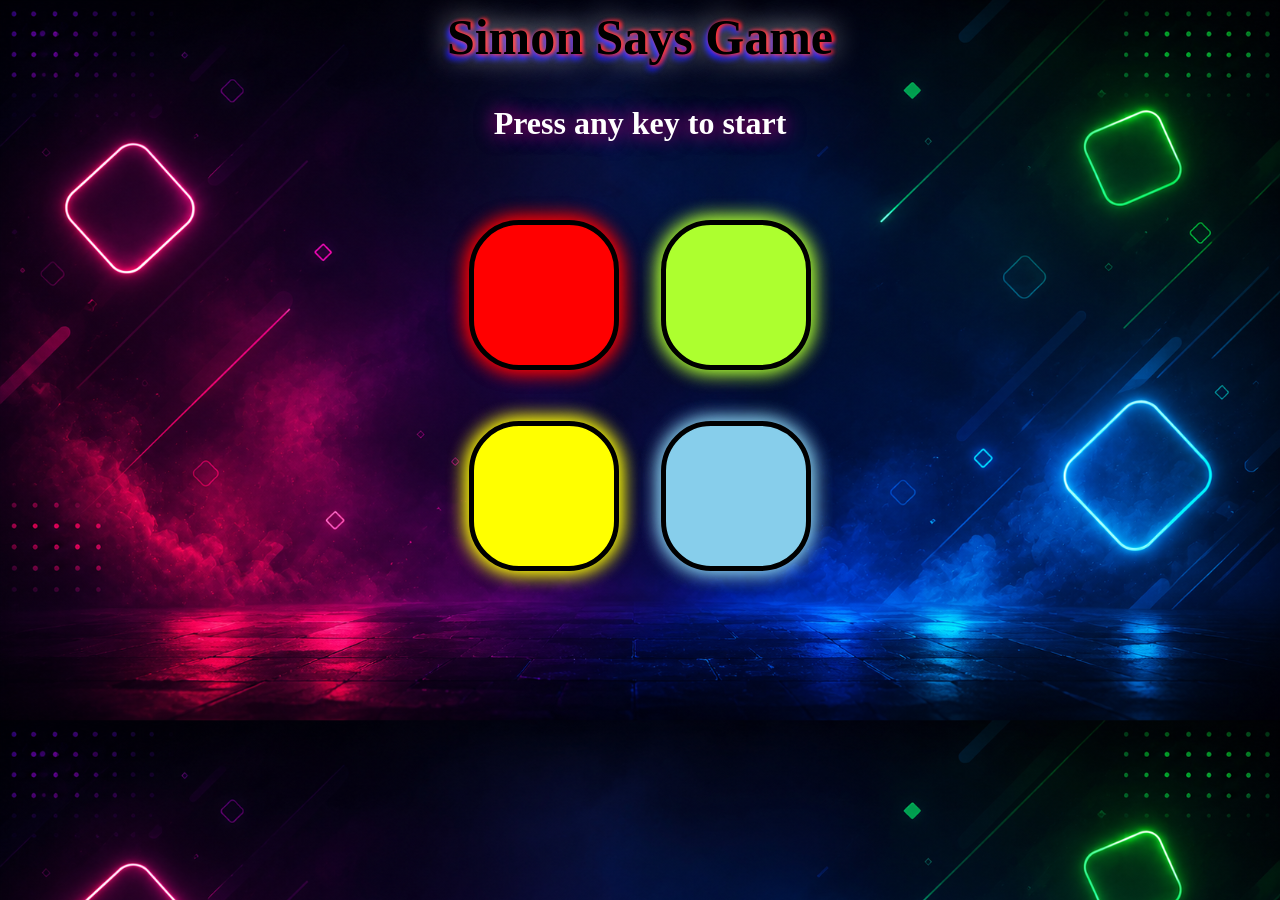
<file: index.html>
<!DOCTYPE html>
<html lang="en">
<head>
    <meta charset="UTF-8">
    <meta name="viewport" content="width=device-width, initial-scale=1.0">
    <title>Simon Says Game</title>
    <link href="https://cdn.jsdelivr.net/npm/bootstrap@5.3.8/dist/css/bootstrap.min.css" rel="stylesheet">

    <link rel="stylesheet" href="style.css">
</head>
<body>
    <p>Simon Says Game</p>
    <h2>Press any key to start</h2>

    <div class="btn-container">
        <div class="button red" id="red" type="button"></div>
        <div class="button green" id="green" type="button"></div>
        <br>
        <div class="button yellow" id="yellow" type="button"></div>
        <div class="button blue" id="blue" type="button"></div>
    </div>


    <script src="app.js"></script>
</body>
</html>
</file>
<file: style.css>
body{
    text-align: center;
    font-family: cursive;
    background-image: url("image.jpg");
    background-size: cover;
    color: black;
    font-weight: 900;
    text-shadow: 0px 0px 30px white,2px 0px 4px red,2px 0px 4px red,-1px 4px 6px blue,-1px 4px 6px blue;
    font-size: 50px;
}

h2{
    text-shadow: 0 0 20px red,0 0 20px blue;
    font-weight: 550;
    line-height: 2;
    color: white;
    
}

.btn-container{
    margin: 50px;
}
.button{
    height: 150px;
    width: 150px;
    border:5px solid black;
    border-radius: 50px;
    margin:15px;
    display: inline-block;
    transition: 0.2s ease-in-out;
}

.button:hover{
    height: 140px;
    width: 140px;
    
}



.red{
    box-shadow: 0px 0px 20px red,0 0 20px red;
    background-color: red;
}
.red:hover{
    box-shadow: 0 0 30px red,0 0 40px red;
    border:5px solid red;
}

.green{
   box-shadow: 0px 0px 20px greenyellow,0 0 20px greenyellow;
   background-color: greenyellow;
}
.green:hover{
    box-shadow: 0 0 30px greenyellow,0 0 40px greenyellow;
    border:5px solid greenyellow;
}

.yellow{
    box-shadow: 0px 0px 20px yellow,0 0 20px yellow;
    background-color: yellow;
}
.yellow:hover{
    box-shadow: 0 0 30px yellow,0 0 40px yellow;
    border:5px solid yellow;
}

.blue{
    box-shadow: 0px 0px 20px skyblue,0 0 20px skyblue;
    background-color: skyblue;
} 
.blue:hover{
    box-shadow: 0 0 30px skyblue,0 0 40px skyblue;
    border:5px solid skyblue;
}

.flash{
    background-color: white;
    box-shadow: 0 0 30px white;
    border-color: white;
}

.wrong{
    background-image: none;
    background-color: red;
}

@media(max-width:500px){
    .button{
        height: 100px;
        width: 100px;
        margin:5px;
        border-radius: 30px;
    }
    .button:hover{
         height: 100px;
         width: 100px;
        border-color:black;
    }
}
</file>
<file: ssgame.css>
body{
    text-align: center;
    font-family: cursive;
    background-image: url("image.jpg");
    background-size: cover;
    color: black;
    font-weight: 900;
    text-shadow: 0px 0px 30px white,2px 0px 4px red,2px 0px 4px red,-1px 4px 6px blue,-1px 4px 6px blue;
    font-size: 50px;
}

h2{
    text-shadow: 0 0 20px red,0 0 20px blue;
    font-weight: 550;
    line-height: 2;
    color: white;
    
}

.btn-container{
    margin: 50px;
}
.button{
    height: 150px;
    width: 150px;
    border:5px solid black;
    border-radius: 50px;
    margin:15px;
    display: inline-block;
    transition: 0.2s ease-in-out;
}

.button:hover{
    height: 140px;
    width: 140px;
    
}



.red{
    box-shadow: 0px 0px 20px red,0 0 20px red;
    background-color: red;
}
.red:hover{
    box-shadow: 0 0 30px red,0 0 40px red;
    border:5px solid red;
}

.green{
   box-shadow: 0px 0px 20px greenyellow,0 0 20px greenyellow;
   background-color: greenyellow;
}
.green:hover{
    box-shadow: 0 0 30px greenyellow,0 0 40px greenyellow;
    border:5px solid greenyellow;
}

.yellow{
    box-shadow: 0px 0px 20px yellow,0 0 20px yellow;
    background-color: yellow;
}
.yellow:hover{
    box-shadow: 0 0 30px yellow,0 0 40px yellow;
    border:5px solid yellow;
}

.blue{
    box-shadow: 0px 0px 20px skyblue,0 0 20px skyblue;
    background-color: skyblue;
} 
.blue:hover{
    box-shadow: 0 0 30px skyblue,0 0 40px skyblue;
    border:5px solid skyblue;
}

.flash{
    background-color: white;
    box-shadow: 0 0 30px white;
    border-color: white;
}

.wrong{
    background-image: none;
    background-color: red;
}

@media(max-width:500px){
    .button{
        height: 100px;
        width: 100px;
        margin:5px;
        border-radius: 30px;
    }
    .button:hover{
        height: 90px;
        width: 90px;
    }
}
</file>
